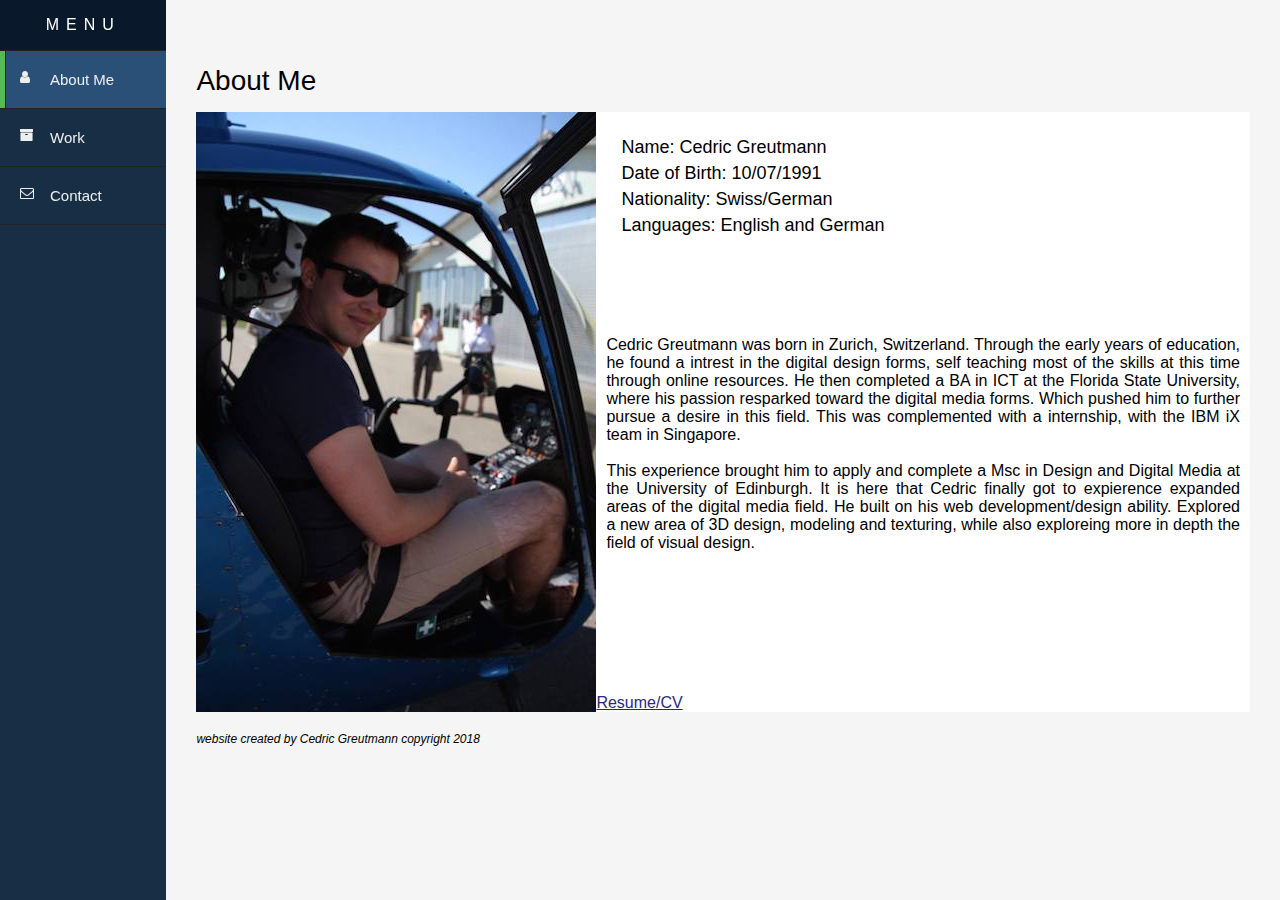
<file: aboutme.html>
<html>
<head>
	<title>CG - About Me</title>
	<link rel="stylesheet" type="text/css" href="style.css">
	<script src="https://ajax.googleapis.com/ajax/libs/jquery/1.12.4/jquery.min.js"></script>
	<script type="text/javascript" src="jsmenu.js"></script>
	<link href="https://fonts.googleapis.com/css?family=Open+Sans:300" rel="stylesheet">
</head>
<body>
 <div class="wrapper">
  <div class="sidebar">
  	<div class="title"><a href="index.html">Menu</a></div>
	  	<ul class="nav">
	  		<li><a class="active" href="aboutme.html">About Me</a></li>
	  		<li><a href="work.html">Work</a></li>
	  		<li><a href="contact.html">Contact</a></li>
	  	</ul>
  </div>

 <div class="content">
 	<a class="button"></a>
 	<div class="subTitle"><h1>About Me</h1></div>
 	<div class="infomeWrapper">
	 	<div class="info_img">
			<img id="aboutimg" src="img/me.jpg">
	 	</div>
	 	<div id="infome_insidewrapper">
	 	<div class="infome">
		 	<ul>
		 		<li>Name: Cedric Greutmann</li>
		 		<li>Date of Birth: 10/07/1991</li>
		 		<li>Nationality: Swiss/German</li>
		 		<li>Languages: English and German</li>
		 	</ul>
	 	</div>
	 	<div id="aboutmeText">
	 	<p>Cedric Greutmann was born in Zurich, Switzerland. Through the early years of education, he found a intrest in the digital design forms, self teaching most of the skills at this time through online resources. He then completed a BA in ICT at the Florida State University, where his passion resparked toward the digital media forms. Which pushed him to further pursue a desire in this field. This was complemented with a internship, with the IBM iX team in Singapore. <br><br>This experience brought him to apply and complete a Msc in Design and Digital Media at the University of Edinburgh. It is here that Cedric finally got to expierence expanded areas of the digital media field. He built on his web development/design ability. Explored a new area of 3D design, modeling and texturing, while also exploreing more in depth the field of visual design. <br><br>	</p>
	 	</div>
	 	<div id="resume"><a href="cv.html">Resume/CV<!-- <img style="width: 20%" src="img/cv_img.png"> --></a></div>
	 	</div>

	 </div>
 <footer>website created by Cedric Greutmann copyright 2018</footer>
 </div>
</div>
</body>
</html>
<!-- The MIT License (MIT)

Copyright (c) 2015 Lokesh Dhakar

Permission is hereby granted, free of charge, to any person obtaining a copy
of this software and associated documentation files (the "Software"), to deal
in the Software without restriction, including without limitation the rights
to use, copy, modify, merge, publish, distribute, sublicense, and/or sell
copies of the Software, and to permit persons to whom the Software is
furnished to do so, subject to the following conditions:

The above copyright notice and this permission notice shall be included in all
copies or substantial portions of the Software.

THE SOFTWARE IS PROVIDED "AS IS", WITHOUT WARRANTY OF ANY KIND, EXPRESS OR
IMPLIED, INCLUDING BUT NOT LIMITED TO THE WARRANTIES OF MERCHANTABILITY,
FITNESS FOR A PARTICULAR PURPOSE AND NONINFRINGEMENT. IN NO EVENT SHALL THE
AUTHORS OR COPYRIGHT HOLDERS BE LIABLE FOR ANY CLAIM, DAMAGES OR OTHER
LIABILITY, WHETHER IN AN ACTION OF CONTRACT, TORT OR OTHERWISE, ARISING FROM,
OUT OF OR IN CONNECTION WITH THE SOFTWARE OR THE USE OR OTHER DEALINGS IN THE
SOFTWARE. -->
</file>
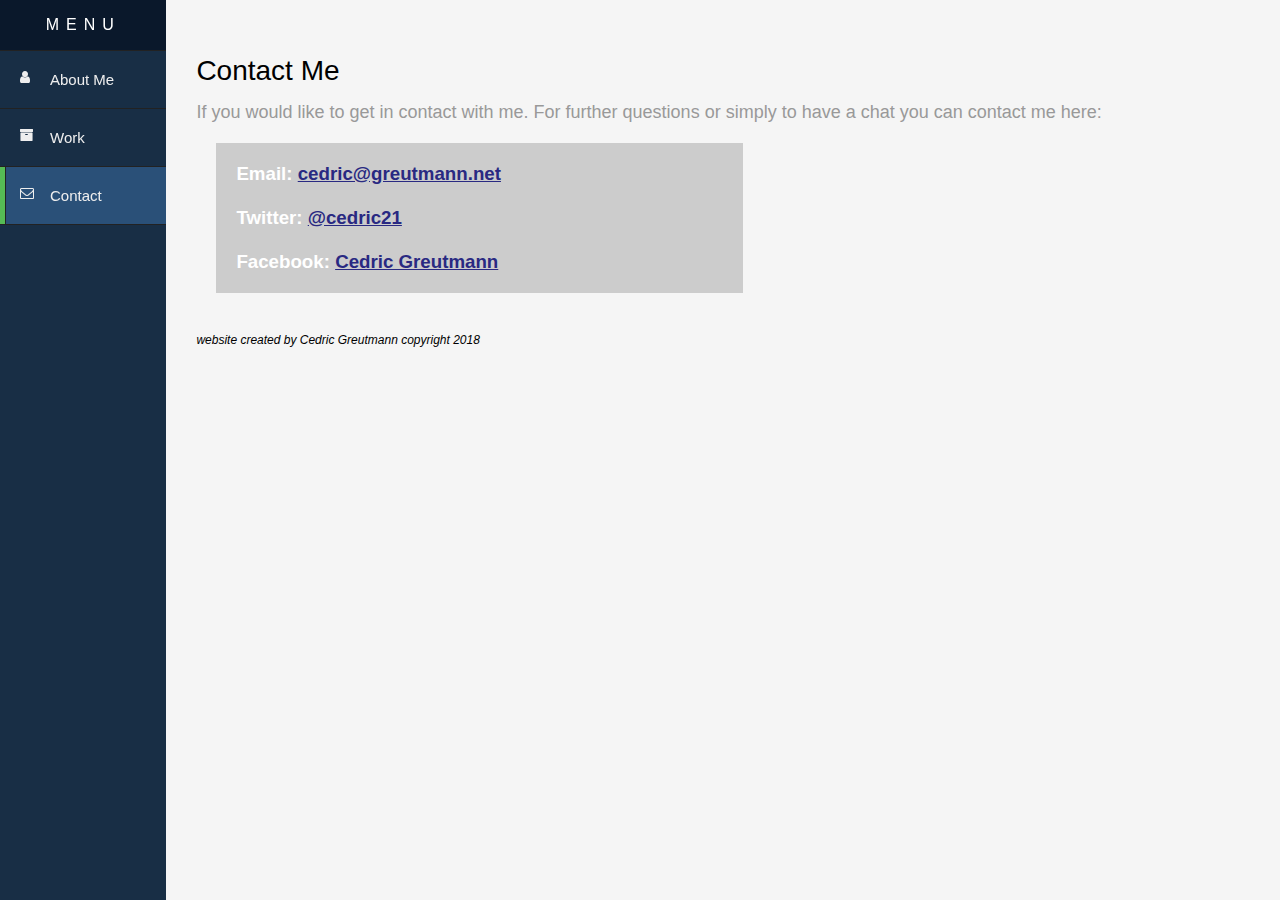
<file: contact.html>
<html>
<head>
	<title>CG - Contact</title>
	<link rel="stylesheet" type="text/css" href="style.css">
	<script src="https://ajax.googleapis.com/ajax/libs/jquery/1.12.4/jquery.min.js"></script>
	<script type="text/javascript" src="jsmenu.js"></script>
	<link href="https://fonts.googleapis.com/css?family=Roboto" rel="stylesheet">
</head>
<body>
 <div class="wrapper">
  <div class="sidebar">
  	<div class="title"><a href="index.html">Menu</a></div>
	  	<ul class="nav">
	  		<li><a href="aboutme.html">About Me</a></li>
	  		<li><a href="work.html">Work</a></li>
	  		<li><a class="active" href="contact.html">Contact</a></li>
	  	</ul>
  </div>
 
 <div class="content">
 	<a class="button"></a>
 	<h1>Contact Me</h1>
 	<h2>If you would like to get in contact with me. For further questions or simply to have a chat you can contact me here:</h2>
 	<div class="contactme">
 		<h3>Email: <a href="mailto:webmaster@example.com"> cedric@greutmann.net</a><br><br>
 		Twitter: <a href="https://twitter.com/cedric21">@cedric21</a><br><br>
  		Facebook: <a href="https://www.facebook.com/cedric.greutmann">Cedric Greutmann</a>
  		</h3>
	</div>
 	 <footer>website created by Cedric Greutmann copyright 2018</footer>	
 </div>
</div>
</body>
</html>
</file>
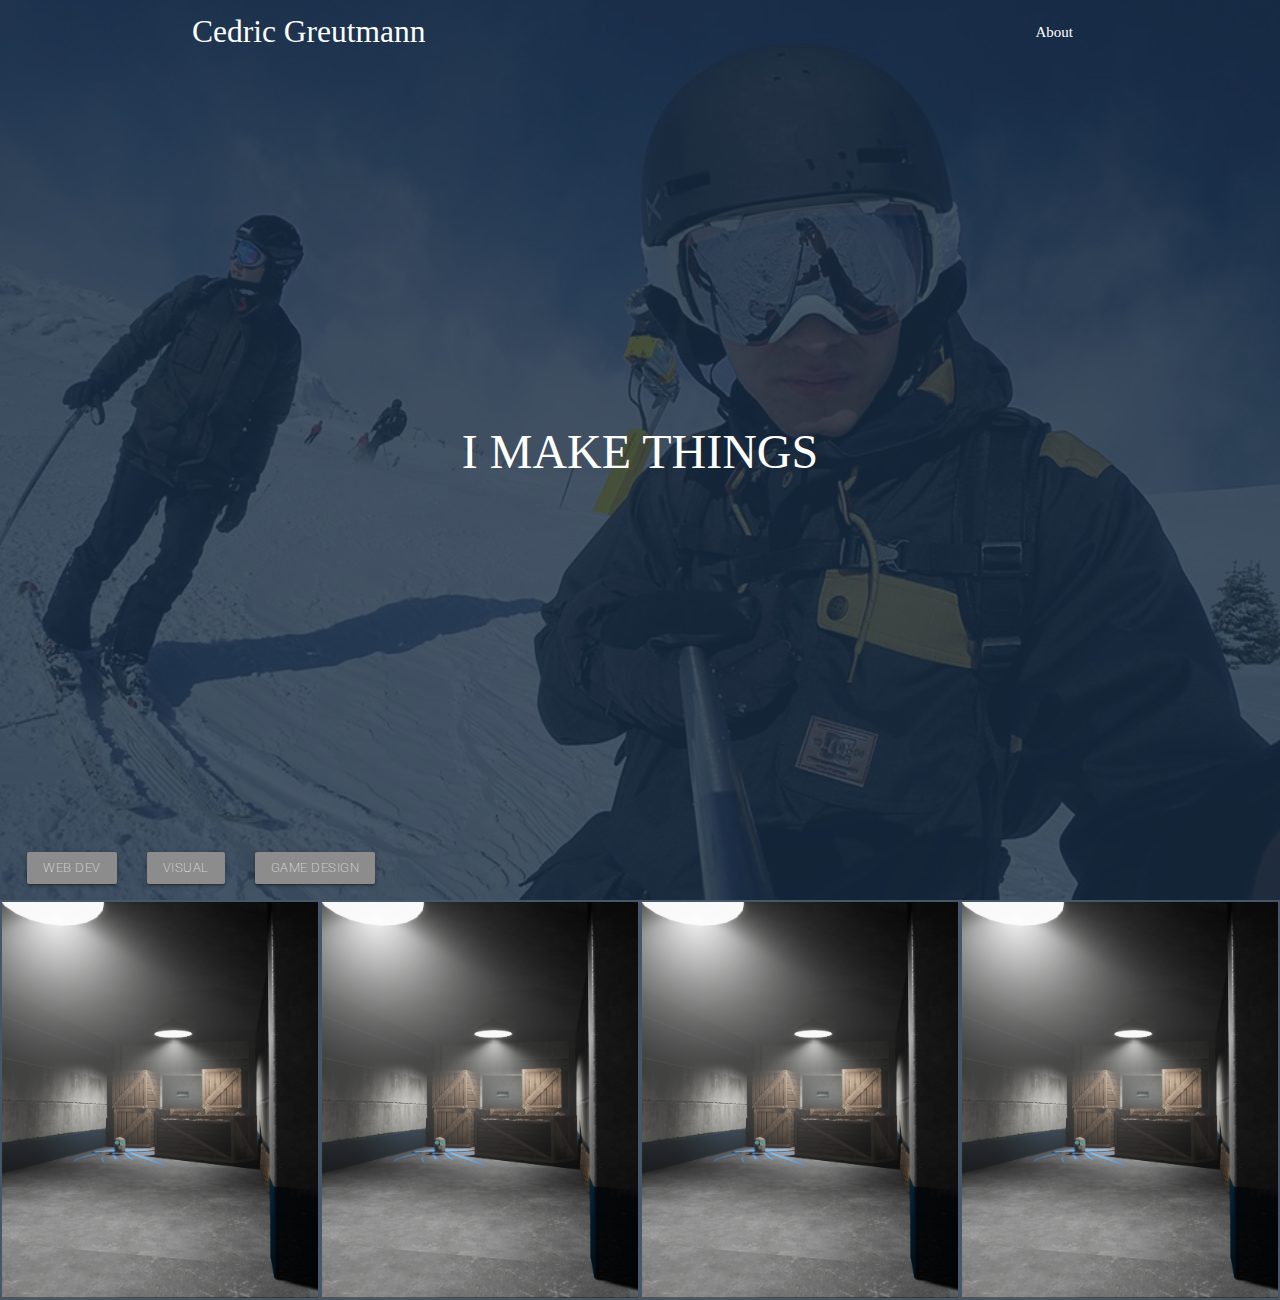
<file: index3.html>
<html>
<head>
	<title>Cedric Greutmann</title>
	<link rel="stylesheet" type="text/css" href="style.css">
	<script src="https://ajax.googleapis.com/ajax/libs/jquery/1.12.4/jquery.min.js"></script>
	<script type="text/javascript" src="jsmenu.js"></script>
	<link href="https://fonts.googleapis.com/css?family=Roboto" rel="stylesheet">
	<!--Import Google Icon Font-->
	<link href="https://fonts.googleapis.com/icon?family=Material+Icons" rel="stylesheet">
	<!--Import materialize.css-->
	<link type="text/css" rel="stylesheet" href="css/materialize.min.css"  media="screen,projection"/>
	<link type="text/css" rel="stylesheet" href="style_3.css"  media="screen,projection"/>

	<!--Let browser know website is optimized for mobile-->
	<meta name="viewport" content="width=device-width, initial-scale=1.0"/>
	<script>

	</script>
</head>
<body>
	<nav class="nav-full-header nav-extended">
		<div class="nav-background">
			<div class="img_bg"></div>
		</div>
		<div class="nav-wrapper db">
			<a href="#" class="brand-logo left">Cedric Greutmann</a>
			<a href="#" data-target="mobile-demo" class="sidenav-trigger"><i class="material-icons">menu</i></a>
			<ul id="nav-mobile" class="right hide-on-med-and-down">
				<li><a href="sass.html">About</a></li>
			</ul>
		</div>
		<div class="nav-header valign-wrapper">
			<div class="de">
				<h1>I Make Things</h1>
			</div>
		</div>
		<div class="catagorieswrapper">
			<div class="cat_container">
				<ul class="catagories">
					<li><a class="waves-effect waves-light btn-small">Web Dev</a></li>
					<li><a class="waves-effect waves-light btn-small">Visual</a></li>
					<li><a class="waves-effect waves-light btn-small">Game Design</a></li>
				</ul>
			</div>
		</div>
	</nav>
		<ul class="sidenav" id="mobile-demo">
			<li><a href="sass.html">Sass</a></li>
			<li><a href="badges.html">Components</a></li>
			<li><a href="collapsible.html">JavaScript</a></li>
		</ul>
	<!-- Gallery -->
	<!-- <div class="port_wrapper"> -->
	<div class="portfolio_grid">
		<div class="placeholder">
			<div class="portfolio_item">
				<a class="cover" id="go">
					<img src="bunker_5.png"/>
				</a>
				<div id="fullscreen"></div>
			</div>
		</div>
		<div class="portfolio_item">
			<a class="cover">
				<img src="bunker_5.png"/>
			</a>
		</div>
		<div class="portfolio_item">
			<a class="cover">
				<img src="bunker_5.png"/>
			</a>
		</div>
		<div class="portfolio_item">
			<a class="cover">
				<img src="bunker_5.png"/>
			</a>
		</div>
	</div>
				<!-- </div> -->

<div class="testcover">

</div>



			<script type="text/javascript" src="js/materialize.min.js">
			</script>
			<script>
				$(document).ready(function(){
				$('.sidenav').sidenav();});
			</script>
	</body>
</html>
</file>
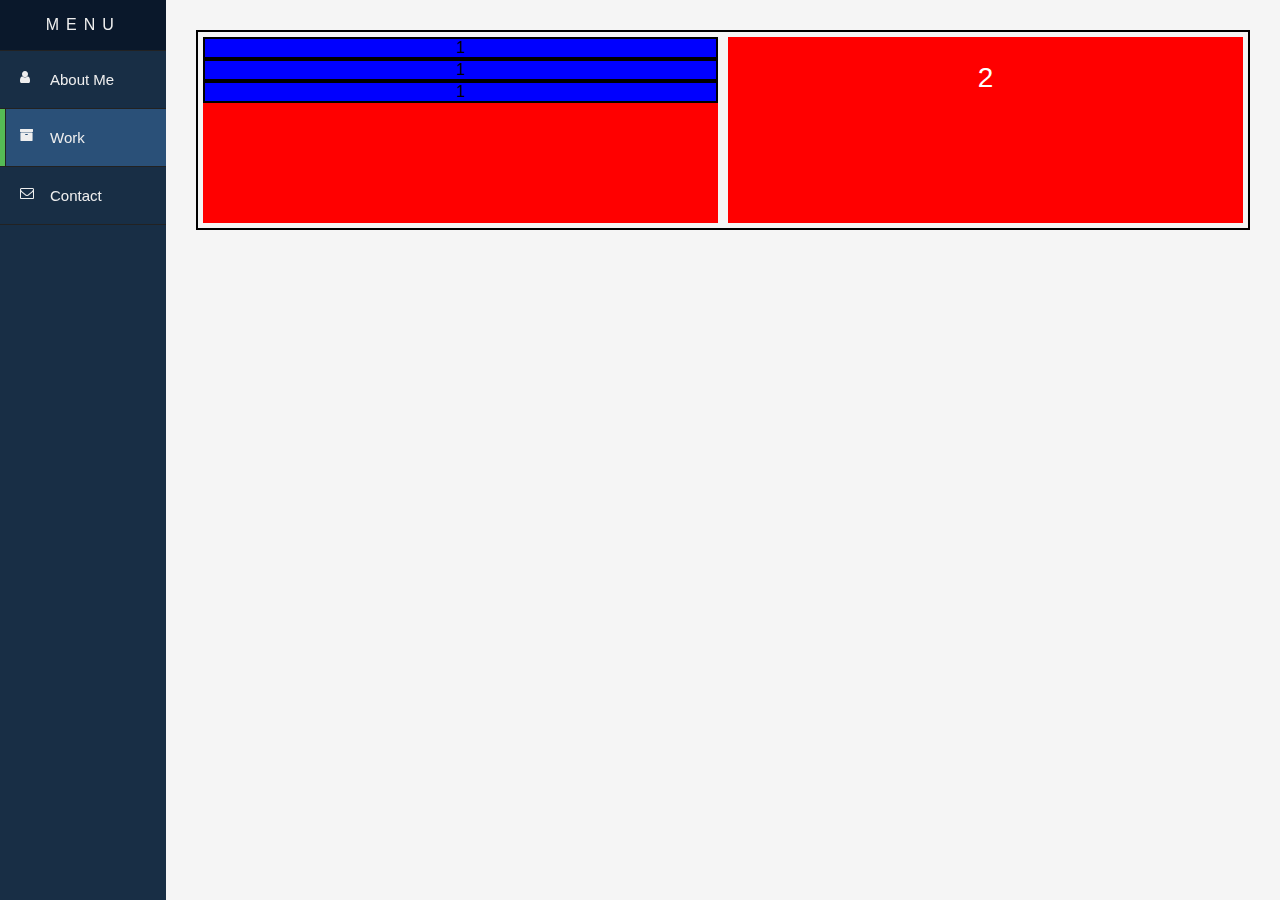
<file: tester.html>
<html>
<head>
	<title>Cedric Greutmann</title>
	<link rel="stylesheet" type="text/css" href="style.css">
	<link href="lightbox2-master/dist/css/lightbox.css" rel="stylesheet">
	 <script src="https://ajax.googleapis.com/ajax/libs/jquery/1.12.4/jquery.min.js"></script>
		 <script type="text/javascript">
		 		$(document).ready(function() {
		  		$('.button').on('click', function() {
		    	$('.content').toggleClass('isOpen');
		  		});
			});
		 </script>
		<script src="lightbox2-master/dist/js/lightbox.js"></script>
<style type="text/css">
	.box
	{
	
		background-color: red;
		margin: 5px;
		text-align: center;
		color: white;
		flex: 1;
	}

	.contentinside
	{
		display: flex;
		justify-content: center;
		border: solid black 2px;
		height: 200px;
		align-items: stretch;
	
	}

	.info
	{
		display: flex;
		flex-direction: column;
	}

	.box1
	{
		flex: 1;
		border: solid black 2px;
		background-color: blue;
		color: black;
	}
</style>
</head>
<body>
 <div class="wrapper">
  <div class="sidebar">
  	<div class="title">Menu</div>
	  	<ul class="nav">
	  		<li><a href="aboutme.html">About Me</a></li>
	  		<li><a class="active" href="work.html">Work</a></li>
	  		<li><a href="aboutme.html">Contact</a></li>
	  	</ul>
  </div>
 
 <div class="content isOpen">
 	<a class="button"></a>
 	<div class="contentinside">
	 	<div class="box">
	 		<div class="info">
	 			<div class="box1">1</div>
	 			<div class="box1">1</div>
	 			<div class="box1">1</div>
	 		</div>
	 	</div>
	 	 <div class="box">
	 		<h1>2</h1>
	 	</div>
 	</div>
<!--  	<div class="mainTitle">
	 	<h1>Work</h1>
	</div>
	<div class="subTitle">
	 	<h2>Website Design/Development</h2>
	</div> -->
<!-- 	
	<div class="porjWrapper">
		<div class="projectshow">
			<div class="boxprojecttitle"><h3>Cork and Board - Wine and Cheese Pairings</h3>
			</div>
			<div class="boxprojectinfo"><h4>About</h4><p class="projectInfo">A project created in my MSc Design and Digital Media program at University of Edinburgh. The main aim here was gaining familiarity with dynamic pages. Creating databases and making websites display information from said database. Additionally as extra credit we also integrated a user account system with logins, profile pictures. This feature was to be expanded, but was not completed due to lack of time.
			</BR></BR>This was done through PHP and MySQL. For the design of the site Bootstrap framework was used, allowing for responsive design workflow.</p>
			</div>
			<div class="projectRoles"><h4>Roles</h4><br><p>HTML, CSS coding for site using Bootstrap framework. Also coded all backend (MYSQL and PHP)</p></div>
			<div class="projectUrl"><h4>Link</h4><br><a href="playground.eca.ed.ac.uk/~s1672752/beta/">Site Link</a></div>
		</div>
		<div class="projectpics">
			<div><a href="img/cb_1.png" data-lightbox="cb_1" data-title="Home Page of Site"><img  src="img/cb_1.png"></a></div>
			<div><a href="img/cb_2.png" data-lightbox="cb_2" data-title="Home Page of Site"><img  src="img/cb_2.png"></a></div>
			<div><a href="img/cb_3.png" data-lightbox="cb_3" data-title="Home Page of Site"><img  src="img/cb_3.png"></a></div>
			<div><a href="img/cb_4.png" data-lightbox="cb_4" data-title="Home Page of Site"><img  src="img/cb_4.png"></a></div>
		</div></div>

	<div class="subTitle">
	 	<h2>3D/VR/Video Game</h2>
	</div>
	<div class="subTitle">
	 	<h2>Visual Design</h2>
	</div> -->
	<!-- <div class="workcats">
		<div class="cat">
		<img class="catimages" src="img/cat1.jpg">
			<div class="overlay">
    			<a href="index.html"><div class="overlaytext">Website Design/Development</div></a>
  			</div> 	
		</div>
	<div class="cat">
		<img class="catimages" src="img/cat2.jpg">
			<div class="overlay">
    			<a href="index.html"><div class="overlaytext">3D Work/VR</div></a>
  			</div> 	
		</div>
		<div class="cat">
		<img class="catimages" src="img/cat2.jpg">
			<div class="overlay">
    			<a href="index.html"><div class="overlaytext">Visual Design</div></a>
  			</div> 	
		</div> -->
</div>
</div>

 </div>
 	
 </div>
</div>
</body>
</html>
</file>
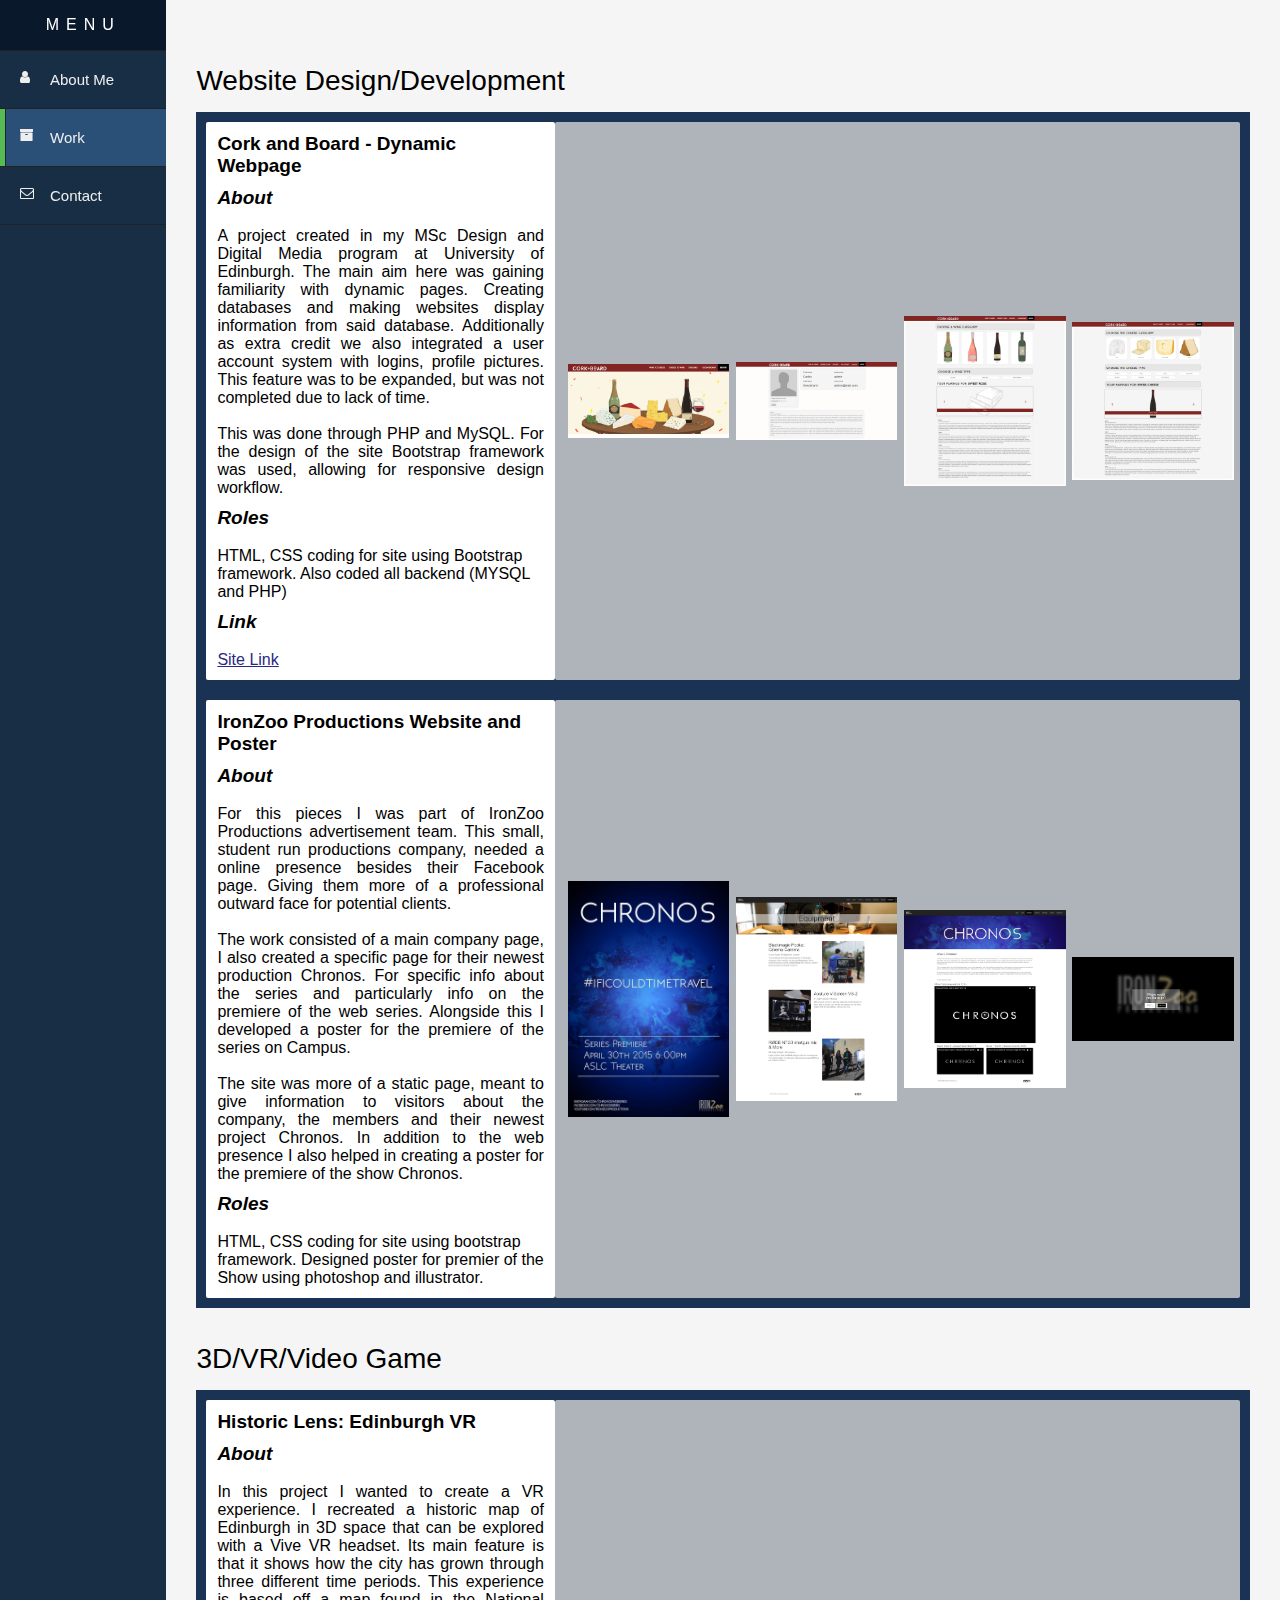
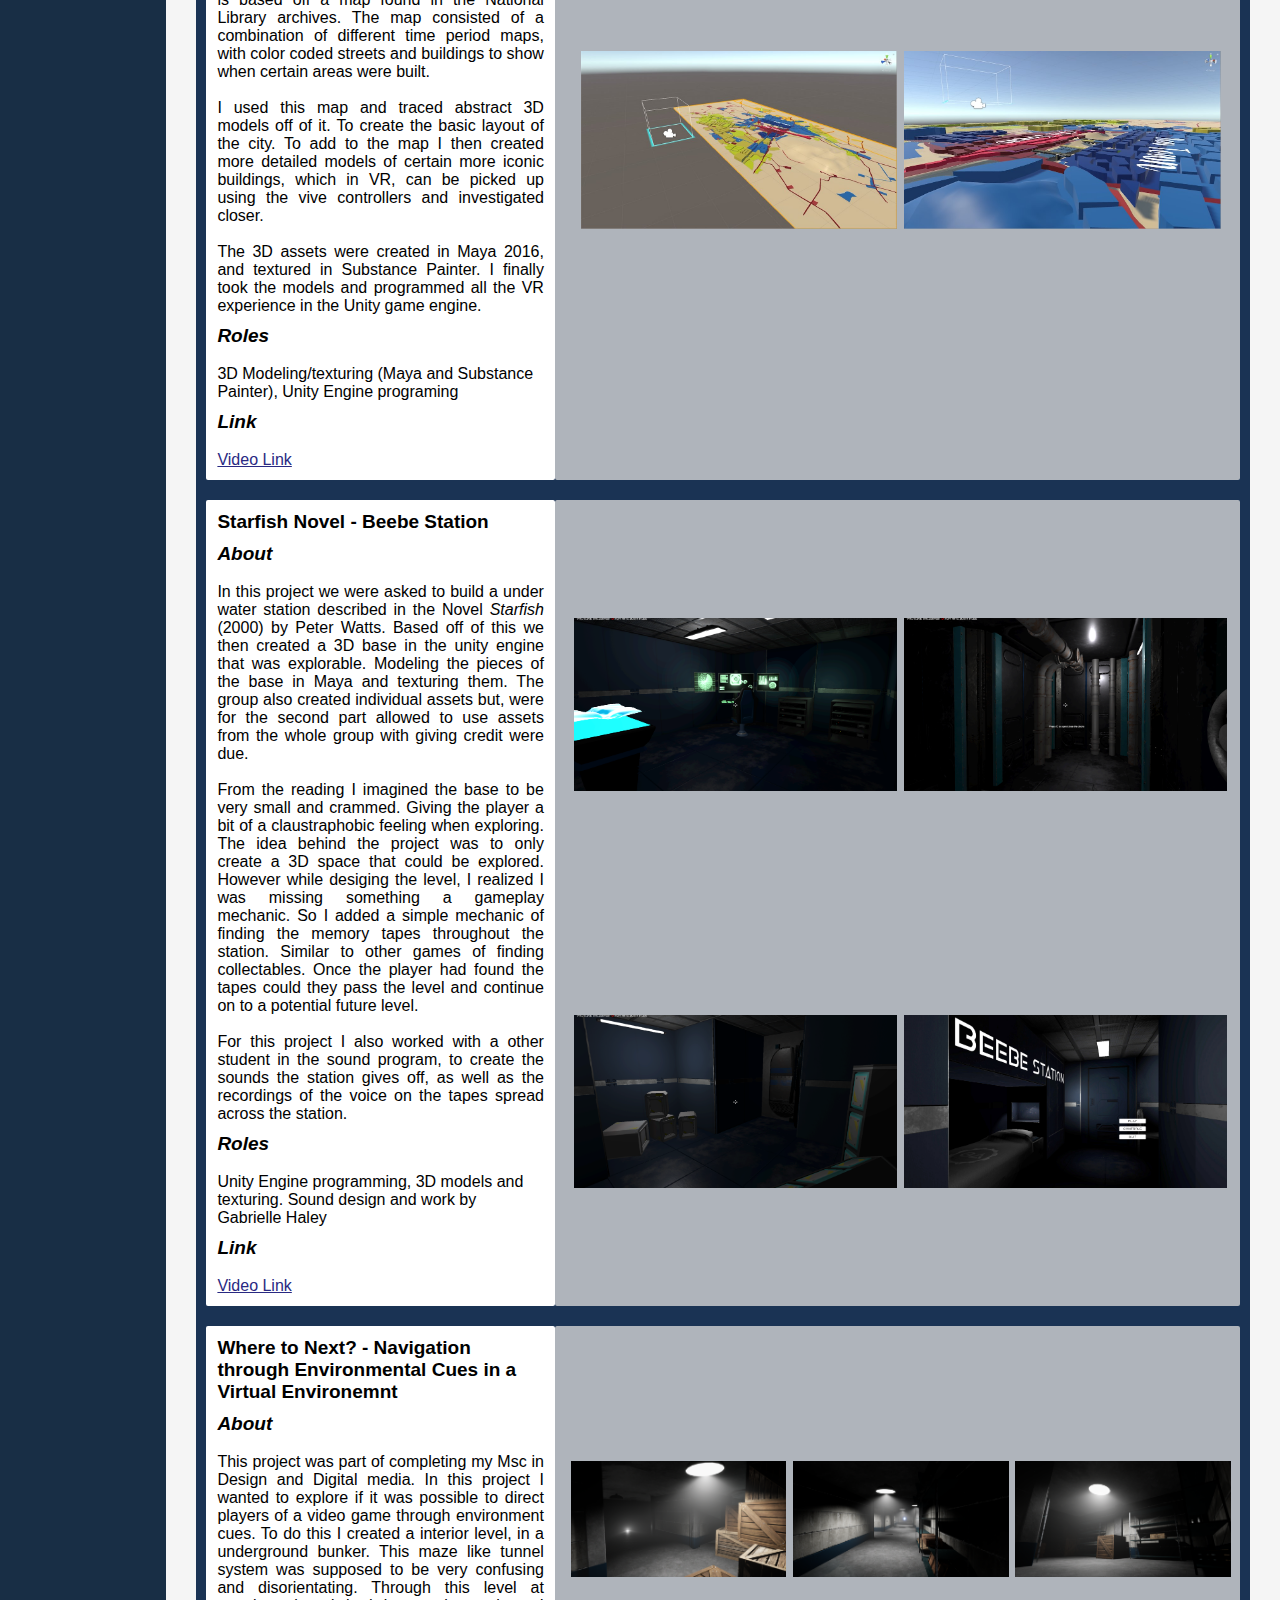
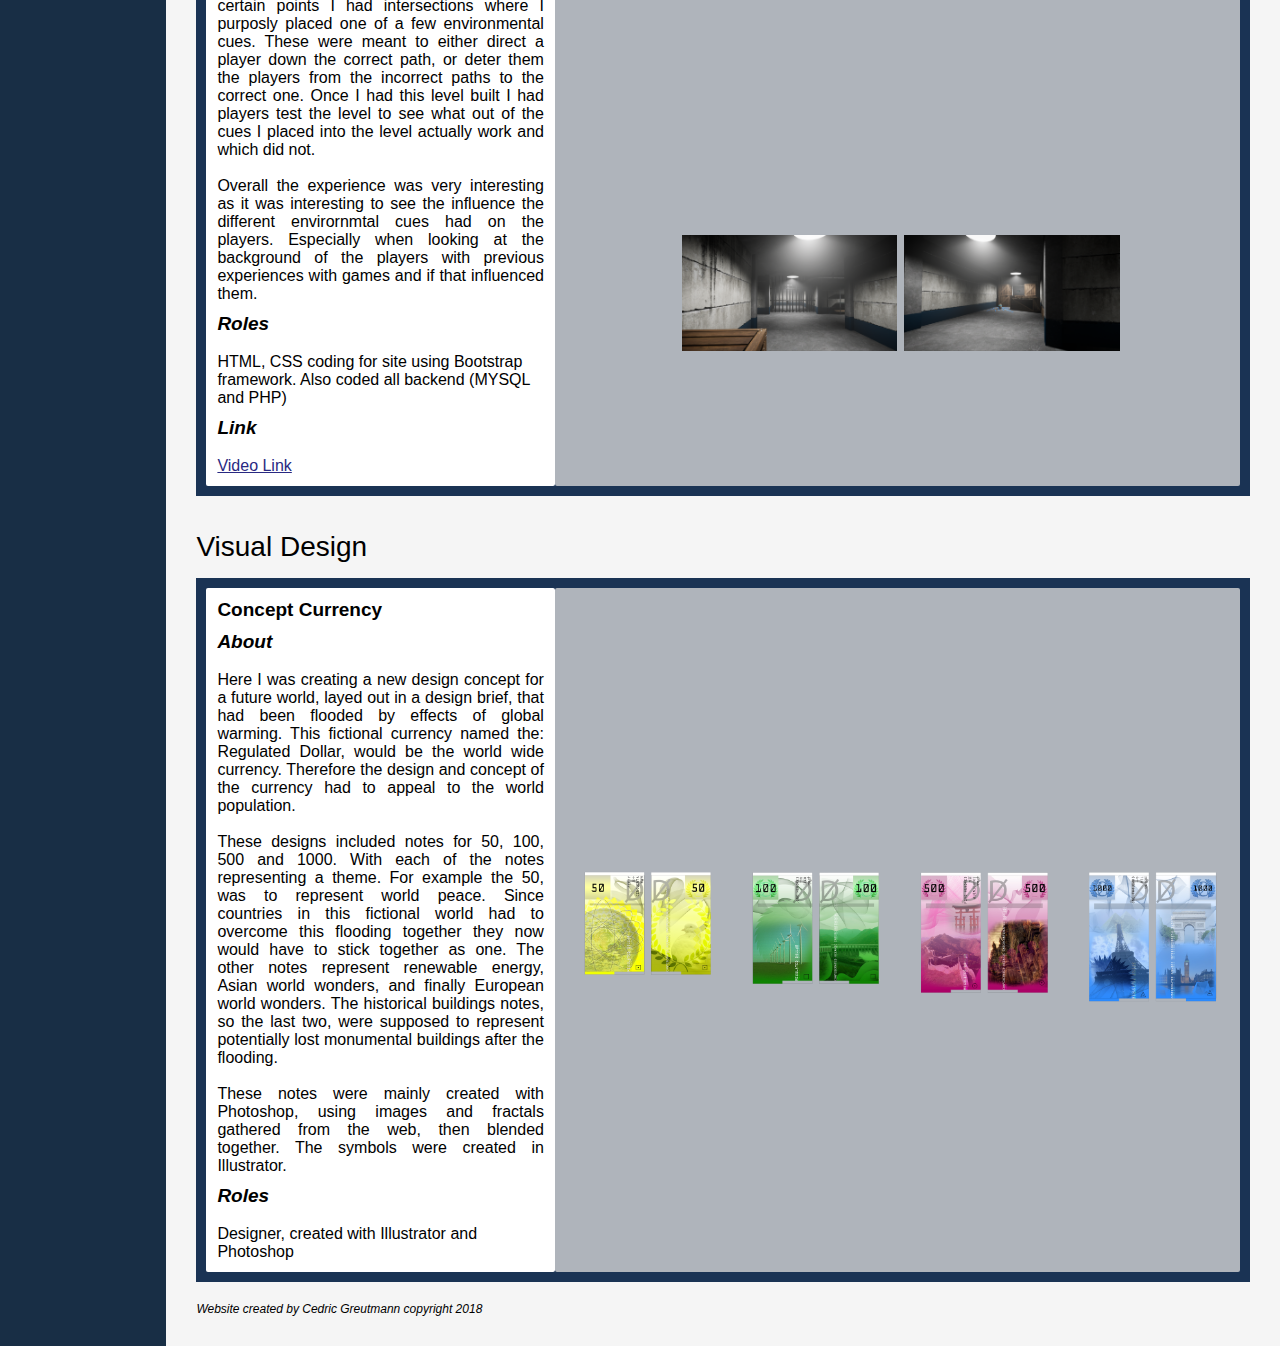
<file: work.html>
<html>
<head>
	<title>CG - Work</title>
	<meta name="viewport" content="width=device-width,initial-scale=1">
	<link rel="stylesheet" type="text/css" href="style.css">
	<link href="lightbox2-master/dist/css/lightbox.css" rel="stylesheet">
	<script src="https://ajax.googleapis.com/ajax/libs/jquery/1.12.4/jquery.min.js"></script>
	<script type="text/javascript" src="jsmenu.js"></script>
	<script src="lightbox2-master/dist/js/lightbox.js"></script>
<link href="https://fonts.googleapis.com/css?family=Roboto" rel="stylesheet">
</head>
<body>
<div class="wrapper">
  <div class="sidebar">
  	<div class="title"><a href="index.html">Menu</a></div>
	  	<ul class="nav">
	  		<li><a href="aboutme.html">About Me</a></li>
	  		<li><a class="active" href="work.html">Work</a></li>
	  		<li><a href="contact.html">Contact</a></li>
	  	</ul>
  </div>
 <div class="content">
	 	<a class="button"></a>
			<div class="subTitle">
			 	<h1>Website Design/Development</h1>
			</div>
			<div class="projWrapper">
				<div class="projectInfo">
					<div class="projectTitle"><h4>Cork and Board - Dynamic Webpage</h4>
					</div>
					<div class="projectAbout"><h4>About</h4><br><p>A project created in my MSc Design and Digital Media program at University of Edinburgh. The main aim here was gaining familiarity with dynamic pages. Creating databases and making websites display information from said database. Additionally as extra credit we also integrated a user account system with logins, profile pictures. This feature was to be expanded, but was not completed due to lack of time.
					</BR></BR>This was done through PHP and MySQL. For the design of the site Bootstrap framework was used, allowing for responsive design workflow.</p>
					</div>
					<div class="projectRoles"><h4>Roles</h4><br><p>HTML, CSS coding for site using Bootstrap framework. Also coded all backend (MYSQL and PHP)</p></div>
					<div class="projectUrl"><h4>Link</h4><br><a href="https://playground.eca.ed.ac.uk/~s1672752/beta/">Site Link</a></div>
				</div>
				<div class="projectShow">
					<div class="itemsShow_4_web"><a href="img/cb_1.png" data-lightbox="cb_set" data-title="Cork and Board Home Page"><img  src="img/cb_1.png"></a></div>
					<div class="itemsShow_4_web"><a href="img/cb_2.png" data-lightbox="cb_set" data-title="Cork and Board User Summary"><img  src="img/cb_2.png"></a></div>
					<div class="itemsShow_4_web"><a href="img/cb_3.png" data-lightbox="cb_set" data-title="Cork and Board Pairing Sample 1"><img  src="img/cb_3.png"></a></div>
					<div class="itemsShow_4_web"><a href="img/cb_4.png" data-lightbox="cb_set" data-title="Cork and Board Pairing Sample 2"><img  src="img/cb_4.png"></a></div>
				</div>
			</div>
			<div class="projWrapper">
				<div class="projectInfo">
					<div class="projectTitle"><h4>IronZoo Productions Website and Poster</h4>
					</div>
					<div class="projectAbout"><h4>About</h4><br><p>For this pieces I was part of IronZoo Productions advertisement team. This small, student run productions company, needed a online presence besides their Facebook page. Giving them more of a professional outward face for potential clients.
					<br><br>
					The work consisted of a main company page, I also created a specific page for their newest production Chronos. For specific info about the series and particularly info on the premiere of the web series. Alongside this I developed a poster for the premiere of the series on Campus.
					<br><br>
					The site was more of a static page, meant to give information to visitors about the company, the members and their newest project Chronos. In addition to the web presence I also helped in creating a poster for the premiere of the show Chronos.</p>
					</div>
					<div class="projectRoles"><h4>Roles</h4><br><p>HTML, CSS coding for site using bootstrap framework. Designed poster for premier of the Show using photoshop and illustrator.</p></div>
				</div>
				<div class="projectShow">
					<div class="itemsShow_4_web"><a href="img/ironzoo_1.jpg" data-lightbox="irzoo_set" data-title="IronZoo site Sample 1"><img  src="img/ironzoo_1.jpg"></a></div>
					<div class="itemsShow_4_web"><a href="img/ironzoo_2.jpg" data-lightbox="irzoo_set" data-title="IronZoo site Sample 2"><img  src="img/ironzoo_4.png"></a></div>
					<div class="itemsShow_4_web"><a href="img/ironzoo_3.png" data-lightbox="irzoo_set" data-title="IronZoo site Sample 3"><img  src="img/ironzoo_3.png"></a></div>
					<div class="itemsShow_4_web"><a href="img/ironzoo_4.png" data-lightbox="irzoo_set" data-title="IronZoo site Sample 4"><img  src="img/ironzoo_2.jpg"></a></div>
				</div>
			</div>
			<div class="subTitle">
			 	<h1>3D/VR/Video Game</h1>
			</div>
			<div class="projWrapper">
				<div class="projectInfo">
					<div class="projectTitle"><h4>Historic Lens: Edinburgh VR</h4>
					</div>
					<div class="projectAbout"><h4>About</h4><br><p>In this project I wanted to create a VR experience. I recreated a historic map of Edinburgh in 3D space that can be explored with a Vive VR headset. Its main feature is that it shows how the city has grown through three different time periods. This experience is based off a map found in the National Library archives. The map consisted of a combination of different time period maps, with color coded streets and buildings to show when certain areas were built.
					<br><br>
					I used this map and traced abstract 3D models off of it. To create the basic layout of the city. To add to the map I then created more detailed models of certain more iconic buildings, which in VR, can be picked up using the vive controllers and investigated closer.
					<br><br>
					The 3D assets were created in Maya 2016, and textured in Substance Painter. I finally took the models and programmed all the VR experience in the Unity game engine.</p>
					</div>
					<div class="projectRoles"><h4>Roles</h4><br><p>3D Modeling/texturing (Maya and Substance Painter), Unity Engine programing</p></div>
					<div class="projectUrl"><h4>Link</h4><br><a href="https://www.youtube.com/watch?v=qtj-u4eglg0&t=13s">Video Link </a></div>
				</div>
				<div class="projectShow">
						<div class="itemsShow_2"><a href="img/vr_1.jpg" data-lightbox="exmple_set" data-title="Historic Lens Sample 1"><img  src="img/vr_1.jpg"></a></div>
						<div class="itemsShow_2"><a href="img/vr_2.jpg" data-lightbox="exmple_set" data-title="Historic Lens Sample 2"><img  src="img/vr_2.jpg"></a></div>
				</div>
			</div>
			<div class="projWrapper">
				<div class="projectInfo">
					<div class="projectTitle"><h4>Starfish Novel - Beebe Station</h4>
					</div>
					<div class="projectAbout"><h4>About</h4><br><p>In this project we were asked to build a under water station described in the Novel <i>Starfish</i> (2000) by Peter Watts. Based off of this we then created a 3D base in the unity engine that was explorable. Modeling the pieces of the base in Maya and texturing them. The group also created individual assets but, were for the second part allowed to use assets from the whole group with giving credit were due.
					<br><br>
					From the reading I imagined the base to be very small and crammed. Giving the player a bit of a claustraphobic feeling when exploring. The idea behind the project was to only create a 3D space that could be explored. However while desiging the level, I realized I was missing something a gameplay mechanic. So I added a simple mechanic of finding the memory tapes throughout the station. Similar to other games of finding collectables. Once the player had found the tapes could they pass the level and continue on to a potential future level.
					<br><br>
					For this project I also worked with a other student in the sound program, to create the sounds the station gives off, as well as the recordings of the voice on the tapes spread across the station.</p>
					</div>
					<div class="projectRoles"><h4>Roles</h4><br><p>Unity Engine programming, 3D models and texturing. Sound design and work by Gabrielle Haley</p></div>
					<div class="projectUrl"><h4>Link</h4><br><a href="https://youtu.be/00U5Q6uc6vk">Video Link </a></div>
				</div>
				<div class="projectShow">
					<div class="itemsShow_4"><a href="img/beebe_1.png" data-lightbox="star_set" data-title="Starfish Level Sample 1"><img  src="img/beebe_1.png"></a></div>
					<div class="itemsShow_4"><a href="img/beebe_2.png" data-lightbox="star_set" data-title="Starfish Level Sample 2"><img  src="img/beebe_2.png"></a></div>
					<div class="itemsShow_4"><a href="img/beebe_3.png" data-lightbox="star_set" data-title="Starfish Level Sample 3"><img  src="img/beebe_3.png"></a></div>
					<div class="itemsShow_4"><a href="img/beebe_4.jpg" data-lightbox="star_set" data-title="Starfish Level Sample 4"><img  src="img/beebe_4.jpg"></a></div>
				</div>
			</div>
			<div class="projWrapper">
				<div class="projectInfo">
					<div class="projectTitle"><h4>Where to Next? - Navigation through Environmental Cues in a Virtual Environemnt</h4>
					</div>
					<div class="projectAbout"><h4>About</h4><br><p>This project was part of completing my Msc in Design and Digital media. In this project I wanted to explore if it was possible to direct players of a video game through environment cues. To do this I created a interior level, in a underground bunker. This maze like tunnel system was supposed to be very confusing and disorientating. Through this level at certain points I had intersections where I purposly placed one of a few environmental cues. These were meant to either direct a player down the correct path, or deter them the players from the incorrect paths to the correct one. Once I had this level built I had players test the level to see what out of the cues I placed into the level actually work and which did not.
						<br><br>
					Overall the experience was very interesting as it was interesting to see the influence the different envirornmtal cues had on the players. Especially when looking at the background of the players with previous experiences with games and if that influenced them.</p>
					</div>
					<div class="projectRoles"><h4>Roles</h4><br><p>HTML, CSS coding for site using Bootstrap framework. Also coded all backend (MYSQL and PHP)</p></div>
					<div class="projectUrl"><h4>Link</h4><br><a href="https://www.youtube.com/watch?v=qtj-u4eglg0&feature=youtu.be">Video Link </a></div>
				</div>
				<div class="projectShow">
					<div class="itemsShow_5"><a href="img/bunker_1.png" data-lightbox="whereto_set" data-title="Bunker Level Sample 1"><img  src="img/bunker_1.png"></a></div>
					<div class="itemsShow_5"><a href="img/bunker_2.png" data-lightbox="whereto_set" data-title="Bunker Level Sample 2"><img  src="img/bunker_2.png"></a></div>
					<div class="itemsShow_5"><a href="img/bunker_3.png" data-lightbox="whereto_set" data-title="Bunker Level Sample 3"><img  src="img/bunker_3.png"></a></div>
					<div class="itemsShow_5"><a href="img/bunker_4.png" data-lightbox="whereto_set" data-title="Bunker Level Sample 4"><img  src="img/bunker_4.png"></a></div>
					<div class="itemsShow_5"><a href="img/bunker_5.png" data-lightbox="whereto_set" data-title="Bunker Level Sample 5"><img  src="img/bunker_5.png"></a></div>
				</div>
			</div>
			<div class="subTitle">
			 	<h1>Visual Design</h1>
			</div>
			<div class="projWrapper">
				<div class="projectInfo">
					<div class="projectTitle"><h4>Concept Currency</h4>
					</div>
					<div class="projectAbout"><h4>About</h4><br><p>Here I was creating a new design concept for a future world, layed out in a design brief, that had been flooded by effects of global warming. This fictional currency named the: Regulated Dollar, would be the world wide currency. Therefore the design and concept of the currency had to appeal to the world population.
					<br><br>
					These designs included notes for 50, 100, 500 and 1000. With each of the notes representing a theme. For example the 50, was to represent world peace. Since countries in this fictional world had to overcome this flooding together they now would have to stick together as one. The other notes represent renewable energy, Asian world wonders, and finally European world wonders. The historical buildings notes, so the last two, were supposed to represent potentially lost monumental buildings after the flooding.
					<br><br>
					These notes were mainly created with Photoshop, using images and fractals gathered from the web, then blended together. The symbols were created in Illustrator.</p>
					</div>
					<div class="projectRoles"><h4>Roles</h4><br><p>	Designer, created with Illustrator and Photoshop</p></div>
				</div>
				<div class="projectShow">
					<div class="itemsShow_4_large"><a href="img/curr_4.png" data-lightbox="curr_set" data-title="50 Cred Note"><img  src="img/curr_4.png"></a></div>
					<div class="itemsShow_4_large"><a href="img/curr_1.png" data-lightbox="curr_set" data-title="100 Cred Note"><img  src="img/curr_1.png"></a></div>
					<div class="itemsShow_4_large"><a href="img/curr_2.png" data-lightbox="curr_set" data-title="500 Cred Note"><img  src="img/curr_2.png"></a></div>
					<div class="itemsShow_4_large"><a href="img/curr_3.png" data-lightbox="curr_set" data-title="1000 Cred Note"><img  src="img/curr_3.png"></a></div>
				</div>
			</div>
			<footer>Website created by Cedric Greutmann copyright 2018</footer>
		 </div>

	 </div>
</div>
</body>
</html>
</file>
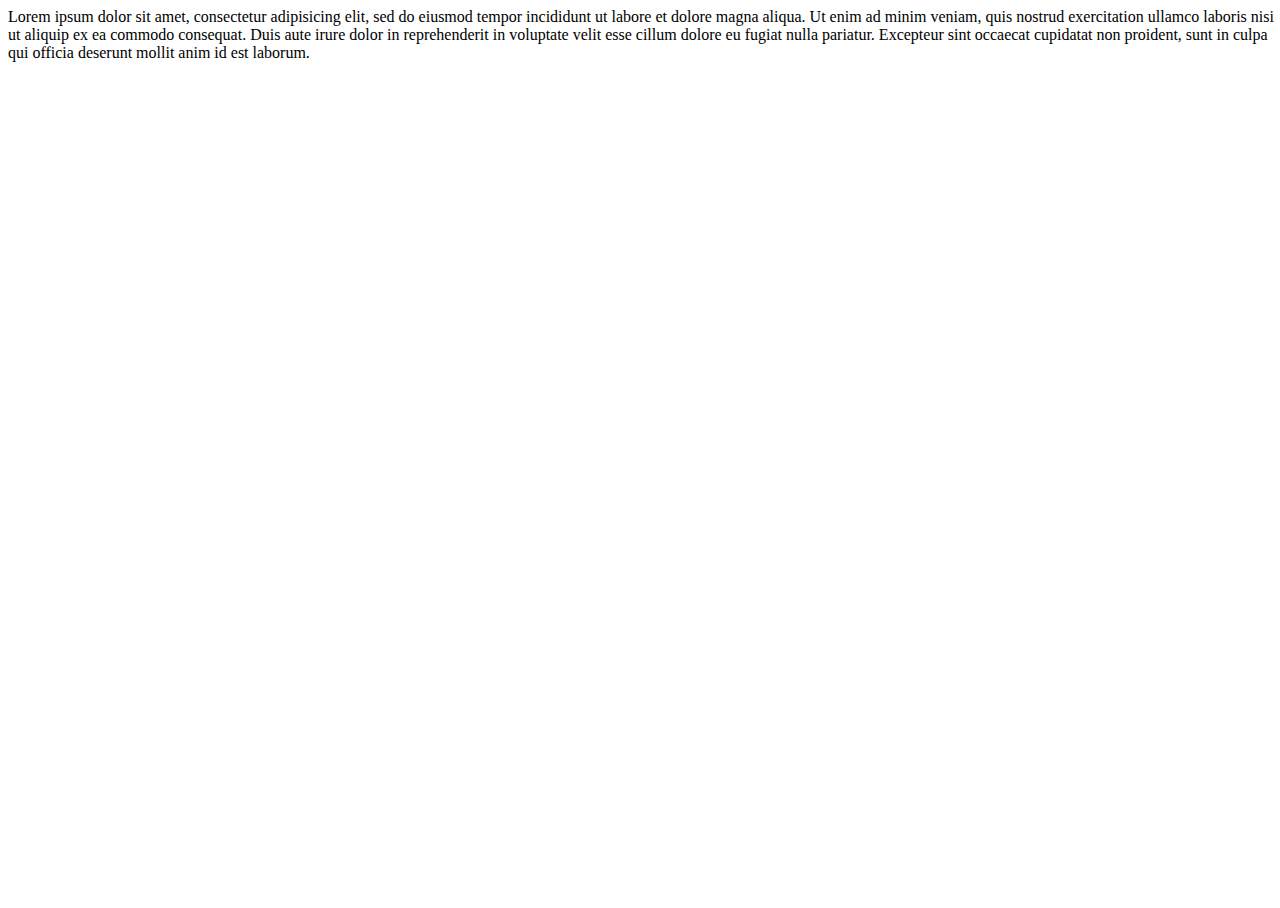
<file: tester/test.html>
<html>
<head>
	<title>Cedric Greutmann</title>
  <style>
body, html
{
  width: 100%;
  height: 100%;
}

    .tester
    {
      width: 100%;
      width: 100%;
    }
  </style>
</head>
<body>
  <p>
    Lorem ipsum dolor sit amet, consectetur adipisicing elit, sed do eiusmod tempor incididunt ut labore et dolore magna aliqua. Ut enim ad minim veniam, quis nostrud exercitation ullamco laboris nisi ut aliquip ex ea commodo consequat. Duis aute irure dolor in reprehenderit in voluptate velit esse cillum dolore eu fugiat nulla pariatur. Excepteur sint occaecat cupidatat non proident, sunt in culpa qui officia deserunt mollit anim id est laborum.
  </p>
  <div class="tester">

  </div>
</body>
</html>
</file>
<file: style_3.css>
*
{
  box-sizing: border-box;
}
body, html
{
  font-family: 'Roboto', sans-serif;
  /* min-width: 500px; */
  height: 100%;
  width: 100%;
  /* overflow-x: hidden; */
}

#header_nav
{
  position: relative;
  z-index: 1;
  box-shadow: 0px 4px 30px black;
}

.noscroll
{
  overflow: hidden;
}
nav
{
  background-color: transparent;
  box-shadow: none;
  display: block;
  z-index: 1;
  height: 100vh;
}

p
{
  margin-bottom: 1em;
}

div
{
  display: block;
}

h1
{
  font-size: 3.2em;
}

.nav-full-header
{
  z-index: 1;

}

.nav-extended
{
  z-index: 1;
}

.nav-header
{
  height: calc(100% - 140px);
  z-index: 1;
}

nav.nav-extended .nav-wrapper
{
  z-index: 1;
}

nav.nav-extended
{
  height: 100%;
}

.db
{
  max-width: 1200px;
  margin: 0 auto;
  width: 70%;
  z-index: 1;
  font-family: 'Knewave', cursive;

}

.de
{
  text-align: center;
  margin: 0 auto;
  text-transform: uppercase;
  z-index: 1;
  font-family: 'Knewave', cursive;
}

.nav-background
{
  position: hidden;
  position: absolute;
  top: 0;
  right: 0;
  bottom: 0;
  left: 0;
  z-index: 1;
  opacity: .2;
  /* min-width: 500px; */
}

.img_bg
{
  background: url(img/snowboard.jpg) no-repeat center;
  -webkit-background-size: cover;
  -moz-background-size: cover;
  -o-background-size: cover;
  background-size: cover;
  height: 100%;
  width: 100%;
}


.catagories
{
  display: flex;
  z-index: 2;
  flex: 1;
}

.catagorieswrapper
{
  z-index: 10;
  position: relative;
  margin: 12px;
}

#myLinks
{
  flex: 1;
  z-index: 2;
  margin-top: 25px;
}

#cat_container
{
  display: flex;
}


#cat_dropdown
{
  display: none;
}
.dropdown-content li>a, .dropdown-content li>span
{
  color: black;
}

.portfolio_grid
{
  display: grid;
  /* grid-template-columns: repeat(auto-fit, minmax(350px, 1fr)); */
  grid-template-columns: repeat(auto-fit, minmax(300px, 1fr));
  position: relative;
  /* width: 100%; */
  overflow: hidden;
}

.portfolio_item
{
  height: 400px;
  border: 2px solid rgba(255, 255, 255, 0.2);
  overflow: hidden;
  position: relative;
}

.cover
{
  display: flex;
  height: 100%;
  width: 100%;
  z-index: 200;
  justify-content: center;
  align-items: center;
  text-align: center;
}

.overlayPortfolio:hover
{
    -ms-transform: scale(7); /* IE 9 */
      -webkit-transform: scale(7); /* Safari 3-8 */
      transform: scale(7);
}

.portfolio_item a
{
  cursor: pointer;
}

.porttitle
{
  position: absolute;
  margin: 0;
  z-index: 2;
  color: white;
  font-size: 2em;
  text-shadow: 0px 1px 12px black;
}

.overlayPortfolio
{
  background: radial-gradient(transparent, rgba(0, 0, 0, 0.62));
  height: 100%;
  width: 100%;
  position: absolute;
  transition: transform .2s;

}

.portfolio_item img
{
  object-fit: cover;
  width: 100%;
  height: 100%;
}

.gallery_full
{
  position: absolute;
  display: none;
  width: 100%;
  height: 100%;
  top: 0;
  left: 0;
  right: 0;
  bottom: 0;
  background-color: rgba(0,0,0,0.5);
  z-index: 2;
}

#fullscreen {
  display: none;
    z-index: 1000;
    -ms-filter: "progid:DXImageTransform.Microsoft.Alpha(Opacity=100)";
    filter: alpha(opacity=100);
    opacity: 1;
    top: 0;
    bottom: 0;
    right: 0;
    left: 0;
    background: rgba(0, 0, 0, 0.7);
    overflow: scroll;
}

#port_full1
{
  /* min-height: 100%; */
  display: none;
  position: absolute;
  left: 0;
  color: white;
  margin: 5% 15% 10% 15%;
  background-color: #182f45;
}

#port_full2
{
  /* min-height: 100%; */
  display: none;
  position: absolute;
  left: 0;
  color: white;
  margin: 5% 15% 10% 15%;
  background-color: #182f45;
}

#port_full3
{
  /* min-height: 100%; */
  display: none;
  position: absolute;
  left: 0;
  color: white;
  margin: 5% 15% 10% 15%;
  background-color: #182f45;
}

#port_full4
{
  /* min-height: 100%; */
  display: none;
  position: absolute;
  left: 0;
  color: white;
  margin: 5% 15% 10% 15%;
  background-color: #182f45;
}

#port_full5
{
  /* min-height: 100%; */
  display: none;
  position: absolute;
  left: 0;
  color: white;
  margin: 5% 15% 10% 15%;
  background-color: #182f45;
}
#port_full6
{
  /* min-height: 100%; */
  display: none;
  position: absolute;
  left: 0;
  color: white;
  margin: 5% 15% 10% 15%;
  background-color: #182f45;
}
#port_full7
{
  /* min-height: 100%; */
  display: none;
  position: absolute;
  left: 0;
  color: white;
  margin: 5% 15% 10% 15%;
  background-color: #182f45;
}

@media only screen and (max-width: 425px) {
    #port_full1
    {
      margin: 5% 0% 15%;
    }
    #port_full2
    {
      margin: 5% 0% 15%;
    }
    #port_full3
    {
      margin: 5% 0% 15%;
    }
    #port_full4
    {
      margin: 5% 0% 15%;
    }
    #port_full5
    {
      margin: 5% 0% 15%;
    }
    #port_full6
    {
      margin: 5% 0% 15%;
    }
    #port_full7
    {
      margin: 5% 0% 15%;
    }

    .port_full_img img
    {
      left: 0 !important;
      width: 70% !important;
    }

}
.port_full_img img
{
  width: 50%;
  position: relative;
  top: -25px;
  left: -25px;
}
.more_images
{
  display: grid;
  grid-template-columns: repeat(auto-fit, minmax(200px, 1fr));

}

.more_images > img
{
  max-width: 100%;
}

.full_info
{
  margin: 20px;
}

.description
{
  padding: 20px;
}

.material-icons.md-light
{
  color: rgba(255, 255, 255, 1);
  cursor: pointer;
}

#fullnav
{
  position: fixed;
  display: flex;
  justify-content: flex-end;
  /* background-color: #bdc3c7; */
  width: 100%;
  z-index: 202;
}

#fullnav i
{
  margin: 20px;
}

#aboutSidePanel
{
  display: none;
  position: relative;
  /* z-index: 2; */
}

#aboutimg
{
  width: 90%;
}

.btn, .btn-large, .btn-small
{
  background-color: #8c8c8c;
}

.btn:hover, .btn-large:hover, .btn-small:hover
{
  background-color: #c1c1c1;
}

.info_img
{
  display: flex;
  justify-content: center;
  align-items: center;

}

#outsideWrapper
{
  display: flex;
  flex-direction: column;
  flex: 3;
}

.infomeWrapper
{
  background: transparent;
  color: white;
  margin: 5px;
  display: flex;
  /* flex-wrap: wrap;   */
}

#aboutmeText
{
  margin: 20px;
}

#resume
{
  flex: 1;
  margin: 20px;
}

/* @media only screen and (max-width: 500px) {
  .nav-background {
    width: 150%;
  }
} */

@media only screen and (max-width: 1255px) {
  .infomeWrapper
  {
    flex-wrap: wrap;
    align-items: center;
  }
}

@media only screen and (max-width: 425px) {
  #cat_dropdown
  {
    display: block;
  }

  #cat_container
  {
    display: none;
  }
}






/* @media only screen and (max-width: 999px) {
  .portfolio_grid
  {
    display: grid;
    /* grid-template-columns: repeat(auto-fit, minmax(350px, 1fr)); */
    /* grid-template-columns: repeat(auto-fit, minmax(460px, 1fr));
    position: relative;
  }
} */
</file>
<file: style.css>
@import url('https://fonts.googleapis.com/css?family=Open+Sans:400,600');
@import url('https://maxcdn.bootstrapcdn.com/font-awesome/4.7.0/css/font-awesome.min.css');

*, *:before, *:after {
  margin: 0;
  padding: 0;
  box-sizing: border-box;
}

html, body
{
  height: 100vh;
	font-family: 'Josefin Sans', sans-serif;
	font-weight: 100;
}

body
{

  color: black;
  background: #182E45;
  overflow-x: hidden;
}

a
{
	color: #292982;
}

p
{
	font-size: 16px;
}

h4
{
	font-size: 19px;
}

/* Desc. */

h1
{
  margin: 25px 0 15px;
  font-size: 28px;
  font-weight: 400;
}

h2
{
  font-size: 18px;
  font-weight: 400;
  color: #999;
}

ul
{
	font-size: 18px;
	list-style-type: none;
}

footer
{
	font-size: 12px;
	width: 100%;
	margin-top: 20px;
/*	position: fixed;*/
	font-style: italic;
}


/*/////////////////////////////////////////////////////////////////////////////////////////////////////////////////////////////////////////////////////////////////////////////////*/
/*SIDEBAR MENU NEEDED CLASSES*/
.wrapper
{
  display: flex;
  min-height: 100%;
}

.contactme
{
	margin: 20px;
	padding: 20px;
	background-color: #ccc;
	width: 50%;
}

.contactme h3
{
	color: white;
}
.sidebar
{
/*  position: fixed;
  left: 0;
  width: 220px;

*/
position: fixed;
width: 13%;
/*	flex: 1 100px;*/
}

.content
{
  display: flex;
  flex-direction: column;
  padding: 30px;
  /*background: #eee;*/
  background-color: whitesmoke;
/*  box-shadow: 0 0 5px rgba(0,0,0,1);
  transform: translate3d(0,0,0);
  transition: transform .3s;
  z-index: 1;*/
/*  overflow-y: auto;*/
	flex: 10;
	position: relative;
	margin-left: 13%;
}



/*/////////////////////////////////////////////////////////////////////////////////////////////////////////////////////////////////////////////////////////////////////////////////*/
/* Nav Sidebar */
.title {
  font-size: 16px;
  line-height: 50px;
  text-align: center;
  text-transform: uppercase;
  letter-spacing: 7px;
  color: #eee;
  border-bottom: 1px solid #222;
  background: #0A182B;
}

.title a
{
	color: white;
	text-decoration: none;
}

.nav li a {
  position: relative;
  display: block;
  padding: 20px 0 20px 50px;
  font-size: 15px;
  color: #eee;
  border-bottom: 1px solid #222;
  text-decoration: none;
}

.nav li a:before {
  font: 14px fontawesome;
  position: absolute;
  top: 19px;
  left: 20px;
}

.nav li:nth-child(1) a:before { content: '\f007'; }
.nav li:nth-child(2) a:before { content: '\f187'; }
.nav li:nth-child(3) a:before { content: '\f003'; }

.nav li a:hover {
  background: #2A5078;
}

.nav li a.active {
  box-shadow: inset 5px 0 0 #5b5, inset 6px 0 0 #222;
  background: #2A5078;
}

/*/////////////////////////////////////////////////////////////////////////////////////////////////////////////////////////////////////////////////////////////////////////////////*/
/*Index Home Page*/
.imgmain
{
	max-width: 100%;
}

/*/////////////////////////////////////////////////////////////////////////////////////////////////////////////////////////////////////////////////////////////////////////////////*/
/*About Me page*/
.infomeWrapper
{
	display: flex;
	background-color: white;
}

#infome_insidewrapper
{
	display: flex;
	flex-direction: column;
	align-items: stretch;

}



.infome
{
	flex: 1;
	margin: 20px;

}

.infome ul li
{
	margin: 5px;
}

#aboutmeText
{
	flex: 2;
	margin: 10px;
	text-align: justify;
}

/*/////////////////////////////////////////////////////////////////////////////////////////////////////////////////////////////////////////////////////////////////////////////////*/
/*Work page*/
.projWrapper
{
	display: flex;
	justify-content: space-between;
	background-color: #1a3354;
	padding: 10px;
}

.subTitle
{
	margin-top: 10px;
}

.projectInfo
{
	flex: 1;
	box-sizing: border-box;
	width: 30%;
	padding: 6px;
	background-color: white;
	align-self: flex-start;
	border-radius: 2px;
}

.projectTitle
{
	padding: 5px;
	font-weight: bold;
	font-size: 17px;

}

.projectRoles
{
	padding: 5px;

}

.projectRoles h4
{
	font-style: italic;
}

.projectURL
{
	padding: 5px;
}

.projectURL h4
{
	font-style: italic;
}

.projectAbout h4
{
	font-style: italic;
}

.projectAbout
{
	padding: 5px;
	text-align: justify;
}

/**/
.projectShow
{
	display: flex;
	box-sizing: border-box;
	padding: 6px;
	width: 60%;
	align-items: center;
	background-color: rgba(212, 212, 212, .8);
	flex: 2;
	flex-wrap: wrap;
	justify-content: center;
	border-radius: 2px;

}

.projectShowVid
{
	display: flex;
	flex-direction: column;
	box-sizing: border-box;
	background-color: rgba(212, 212, 212, .8);
	flex: 2;
	align-items: center;

}

.itemsShow_2
{
	width: 48%;
	padding-left: 1%;
}


.itemsShow_4
{
	width: 49%;
	padding-left: 1%;
}

.itemsShow_4_web
{
	width: 25%;
	padding-left: 1%;
}

.itemsShow_4_large
{
	width: 25%;
	padding-left: 1%;
}


.itemsShow_5
{
	width: 33%;
	padding-left: 1%;
}

.itemsVid
{
/*	margin: 15%;*/
}

.itemVidpics
{
	display: flex;
}

.showcase
{
	width: 100%;
}

.projectShow img
{
	max-width: 100%;
}

.projectShowVid img
{
	max-width: 100%;
}

.projectShow a:hover
{
	cursor: pointer;
}



/*/////////////////////////////////////////////////////////////////////////////////////////////////////////////////////////////////////////////////////////////////////////////////*/
/*Media queries*/
@media only screen and (max-width: 1150px)
{

	.projWrapper
	{
		flex-direction: column;
	}

	.projectShow
	{
		flex-wrap: wrap;
		align-self: center;
		flex: none;
		width: 100%;
	}

	.projectShowVid
	{
		flex: none;
	}

	.itemsShow_4, .itemsShow_4_web, .itemsShow_4_large, .itemsShow_5, .itemsShow_2
	{
		width: 100%;
		padding-left: 1%;
	}

/*	.itemsShow_2
	{
		width: 100%;
		padding-left: 1%;
	}*/

	.projectShow img
	{
		margin-top: 10px;
	}

	.projectInfo
	{
		width: 100%;
	}

	.infomeWrapper
	{
		flex-wrap: wrap;
	}

	.content
	{
		box-shadow: 0 0 5px rgba(0,0,0,1);
  		transition: all .7s ease-in-out;
  		margin-left: 0px;
  		width: 100%;
  		flex: 1;
	}

	.content.isOpen
	{
	  /*transform: translate3d(220px,0,0);*/
	  margin-left: 200px;
	}

	.button
	{
	  cursor: pointer;
	  color: #182E45;
	  width: 4%;
	}

	.button:before {
	  content: '\f0c9';
	  font: 42px fontawesome;
	}

	.sidebar
	{
		position: fixed;
  		left: 0;
  		width: 220px;
	}
}
</file>
